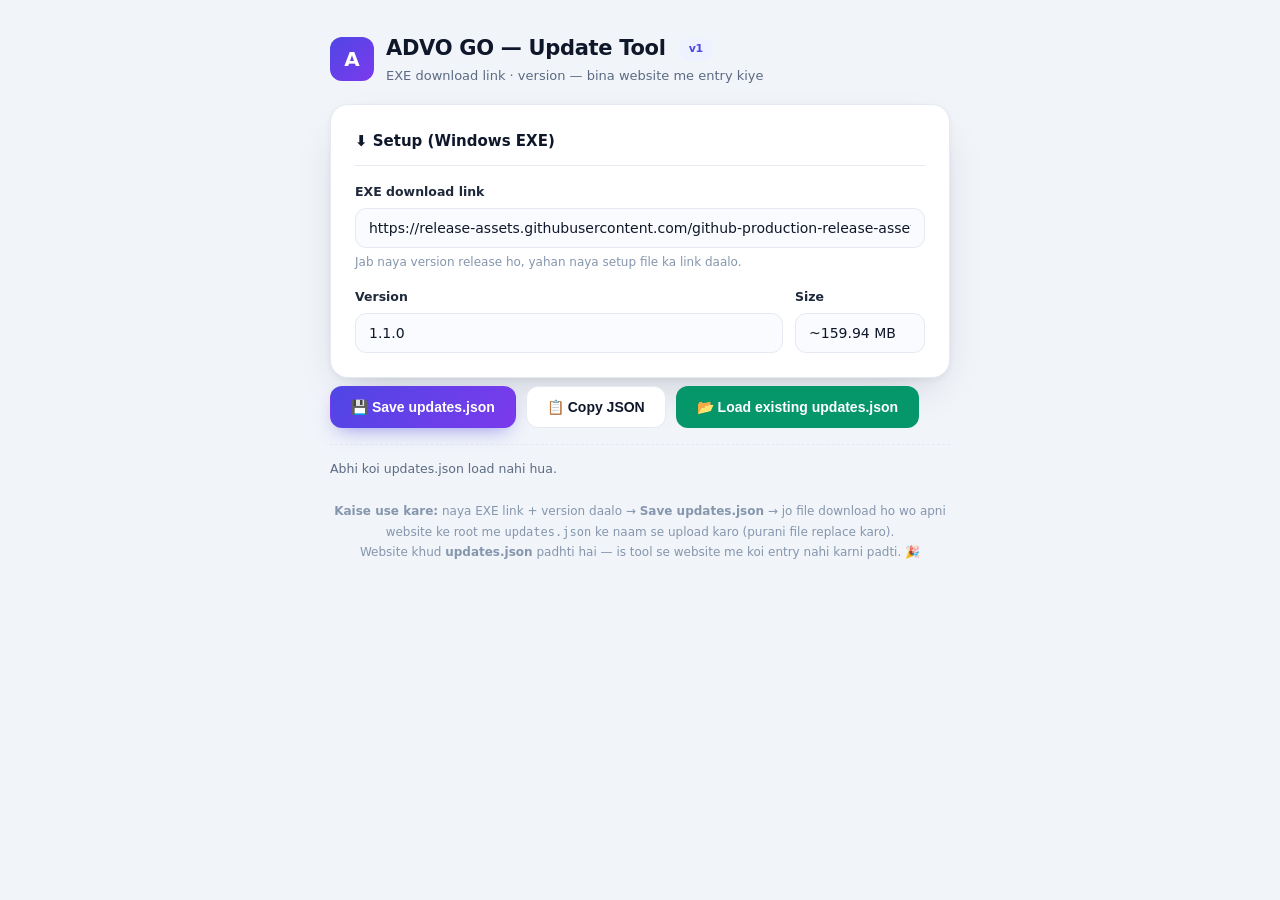
<file: update-tool.html>
<!DOCTYPE html>
<html lang="en">
<head>
<meta charset="UTF-8" />
<meta name="viewport" content="width=device-width, initial-scale=1.0" />
<title>ADVO GO — Update Tool (EXE link)</title>
<style>
  :root{
    --brand:#4f46e5; --brand-2:#7c3aed; --ink:#0f172a; --ink-2:#1e293b; --muted:#5b6b83;
    --muted-2:#8596ad; --line:#e5eaf2; --green:#059669; --green-soft:#ecfdf5;
    --red:#dc2626; --red-soft:#fef2f2; --radius:14px;
    --grad:linear-gradient(135deg,#4f46e5,#7c3aed);
    --shadow:0 2px 6px rgba(15,23,42,.05),0 18px 44px -18px rgba(15,23,42,.22);
  }
  *{box-sizing:border-box;margin:0;padding:0}
  body{font-family:'Segoe UI',system-ui,-apple-system,Arial,sans-serif;background:#f1f4f9;color:var(--ink);padding:32px 16px;line-height:1.6}
  .wrap{max-width:620px;margin:0 auto}
  .head{display:flex;align-items:center;gap:12px;margin-bottom:6px}
  .head .logo{width:44px;height:44px;border-radius:12px;background:var(--grad);color:#fff;display:flex;align-items:center;justify-content:center;font-weight:800;font-size:20px}
  .head h1{font-size:21px;font-weight:800;letter-spacing:-.3px}
  .head p{font-size:13px;color:var(--muted)}
  .card{background:#fff;border:1px solid var(--line);border-radius:18px;padding:24px;box-shadow:var(--shadow);margin-top:18px}
  .card h2{font-size:15px;font-weight:800;margin-bottom:16px;padding-bottom:12px;border-bottom:1px solid var(--line)}
  .field{margin-bottom:16px}
  .field label{display:block;font-size:12.5px;font-weight:700;color:var(--ink-2);margin-bottom:6px}
  .field label small{color:var(--muted-2);font-weight:500}
  .field input,.field select,.field textarea{
    width:100%;padding:11px 13px;border:1.5px solid var(--line);border-radius:11px;outline:none;
    font-family:inherit;font-size:14px;color:var(--ink);background:#fafbfe;transition:border .15s,box-shadow .15s;
  }
  .field input:focus,.field select:focus,.field textarea:focus{border-color:var(--brand);box-shadow:0 0 0 3.5px rgba(79,70,229,.13);background:#fff}
  .field textarea{resize:vertical;min-height:64px;font-family:Consolas,monospace;font-size:13px}
  .row2{display:grid;grid-template-columns:1fr 130px;gap:12px}
  .hint{font-size:12px;color:var(--muted-2);margin-top:5px;line-height:1.5}
  .actions{display:flex;gap:10px;margin-top:8px;flex-wrap:wrap}
  .btn{
    display:inline-flex;align-items:center;justify-content:center;gap:8px;padding:12px 20px;border-radius:12px;
    font-weight:700;font-size:14px;border:1.5px solid transparent;cursor:pointer;transition:all .2s;
  }
  .btn-primary{background:var(--grad);color:#fff;box-shadow:0 8px 20px -8px rgba(79,70,229,.6)}
  .btn-primary:hover{filter:brightness(1.06);transform:translateY(-1px)}
  .btn-ghost{background:#fff;color:var(--ink);border-color:var(--line)}
  .btn-ghost:hover{border-color:var(--brand);color:var(--brand)}
  .btn-green{background:var(--green);color:#fff}
  .btn-green:hover{filter:brightness(1.06)}
  .status{display:none;margin-top:14px;padding:12px 14px;border-radius:11px;font-size:13px;font-weight:600;line-height:1.5}
  .status.ok{display:block;background:var(--green-soft);color:var(--green)}
  .status.err{display:block;background:var(--red-soft);color:var(--red)}
  .current{margin-top:16px;padding-top:14px;border-top:1px dashed var(--line);font-size:12.5px;color:var(--muted)}
  .current b{color:var(--ink-2)}
  .foot{text-align:center;font-size:12px;color:var(--muted-2);margin-top:22px;line-height:1.7}
  .badge{display:inline-block;background:#eef2ff;color:var(--brand);font-size:11px;font-weight:800;border-radius:99px;padding:3px 10px;margin-left:6px;vertical-align:middle}
</style>
</head>
<body>
<div class="wrap">
  <div class="head">
    <div class="logo">A</div>
    <div>
      <h1>ADVO GO — Update Tool <span class="badge">v1</span></h1>
      <p>EXE download link · version — bina website me entry kiye</p>
    </div>
  </div>

  <div class="card">
    <h2>⬇ Setup (Windows EXE)</h2>
    <div class="field">
      <label>EXE download link</label>
      <input type="url" id="exeUrl" placeholder="https://example.com/ADVO-GO-Setup.exe" />
      <div class="hint">Jab naya version release ho, yahan naya setup file ka link daalo.</div>
    </div>
    <div class="row2">
      <div class="field" style="margin-bottom:0">
        <label>Version</label>
        <input type="text" id="exeVer" placeholder="1.2.0" />
      </div>
      <div class="field" style="margin-bottom:0">
        <label>Size</label>
        <input type="text" id="exeSize" placeholder="~120 MB" />
      </div>
    </div>
  </div>


  <div class="actions">
    <button class="btn btn-primary" id="saveBtn">💾 Save updates.json</button>
    <button class="btn btn-ghost" id="copyBtn">📋 Copy JSON</button>
    <button class="btn btn-green" id="loadBtn">📂 Load existing updates.json</button>
  </div>
  <div class="status" id="status"></div>

  <div class="current" id="currentInfo">Abhi koi updates.json load nahi hua.</div>

  <div class="foot">
    <b>Kaise use kare:</b> naya EXE link + version daalo → <b>Save updates.json</b> → jo file download ho wo apni website ke
    root me <code>updates.json</code> ke naam se upload karo (purani file replace karo).<br />
    Website khud <b>updates.json</b> padhti hai — is tool se website me koi entry nahi karni padti. 🎉
  </div>
</div>

<script>
(function () {
  var $ = function (id) { return document.getElementById(id); };
  var current = { exe: { version: '', url: '', size: '~120 MB' } };

  function setStatus(msg, ok) {
    var s = $('status');
    s.className = 'status ' + (ok ? 'ok' : 'err');
    s.textContent = msg;
    setTimeout(function () { s.className = 'status'; }, 5000);
  }

  function fromFields() {
    return {
      exe: {
        version: $('exeVer').value.trim() || '1.0.0',
        url: $('exeUrl').value.trim(),
        size: $('exeSize').value.trim() || '~120 MB'
      }
    };
  }

  function toFields(u) {
    u = u || current;
    $('exeUrl').value = (u.exe && u.exe.url) || '';
    $('exeVer').value = (u.exe && u.exe.version) || '';
    $('exeSize').value = (u.exe && u.exe.size) || '~120 MB';
  }

  // Save — writes a downloadable updates.json (works everywhere, incl. file://)
  $('saveBtn').addEventListener('click', function () {
    var u = fromFields();
    if (u.exe.url && !/^https?:\/\//i.test(u.exe.url)) {
      setStatus('✗ EXE link http(s) se shuru hona chahiye — abhi: "' + u.exe.url + '". Garbage URL se website ka Download button toot jaata hai.', false);
      return;
    }
    var json = JSON.stringify(u, null, 2);
    try {
      var blob = new Blob([json], { type: 'application/json' });
      var a = document.createElement('a');
      a.href = URL.createObjectURL(blob);
      a.download = 'updates.json';
      document.body.appendChild(a);
      a.click();
      setTimeout(function () { URL.revokeObjectURL(a.href); a.remove(); }, 500);
      setStatus('✓ updates.json download ho gaya — website ke root par upload karo.', true);
    } catch (e) {
      setStatus('Save fail: ' + e.message, false);
    }
  });

  // Copy JSON to clipboard
  $('copyBtn').addEventListener('click', function () {
    var json = JSON.stringify(fromFields(), null, 2);
    if (navigator.clipboard && navigator.clipboard.writeText) {
      navigator.clipboard.writeText(json).then(function () {
        setStatus('✓ JSON clipboard par copy ho gaya.', true);
      }).catch(function () { fallbackCopy(json); });
    } else { fallbackCopy(json); }
  });
  function fallbackCopy(text) {
    var ta = document.createElement('textarea');
    ta.value = text;
    document.body.appendChild(ta);
    ta.select();
    try { document.execCommand('copy'); setStatus('✓ JSON copy ho gaya.', true); } catch (e) { setStatus('Copy fail — manually select karo.', false); }
    ta.remove();
  }

  // Load existing updates.json (File System Access API when available)
  $('loadBtn').addEventListener('click', async function () {
    try {
      if (window.showOpenFilePicker) {
        var [handle] = await window.showOpenFilePicker({ types: [{ description: 'updates.json', accept: { 'application/json': ['.json'] } }] });
        var file = await handle.getFile();
        var text = await file.text();
        current = JSON.parse(text);
        toFields(current);
        $('currentInfo').innerHTML = 'Load hua: <b>' + esc((current.exe && current.exe.version) || '?') + '</b> — ' + esc((current.exe && current.exe.url) || 'koi EXE link nahi');
        setStatus('✓ updates.json load ho gaya.', true);
      } else {
        // fallback: fetch updates.json from the same folder (works when served over http)
        var r = await fetch('updates.json', { cache: 'no-store' });
        if (!r.ok) throw new Error('not found');
        current = await r.json();
        toFields(current);
        $('currentInfo').innerHTML = 'Load hua: <b>' + esc((current.exe && current.exe.version) || '?') + '</b> — ' + esc((current.exe && current.exe.url) || 'koi EXE link nahi');
        setStatus('✓ updates.json load ho gaya (same folder se).', true);
      }
    } catch (e) {
      setStatus('Load fail: ' + e.message + ' — file:// se khula ho to "Load" ke liye browser se local server chahiye; warna Save button kaam karta hai.', false);
    }
  });

  // try to prefill from the site's updates.json (only works over http, not file://)
  try { fetch('updates.json', { cache: 'no-store' }).then(function (r) { return r.ok ? r.json() : null; }).then(function (j) {
    if (j) { current = j; toFields(j); $('currentInfo').innerHTML = 'Current: <b>' + esc((j.exe && j.exe.version) || '?') + '</b> — ' + esc((j.exe && j.exe.url) || 'koi EXE link nahi'); }
  }).catch(function () {}); } catch (e) {}
})();
</script>
</body>
</html>
</file>
